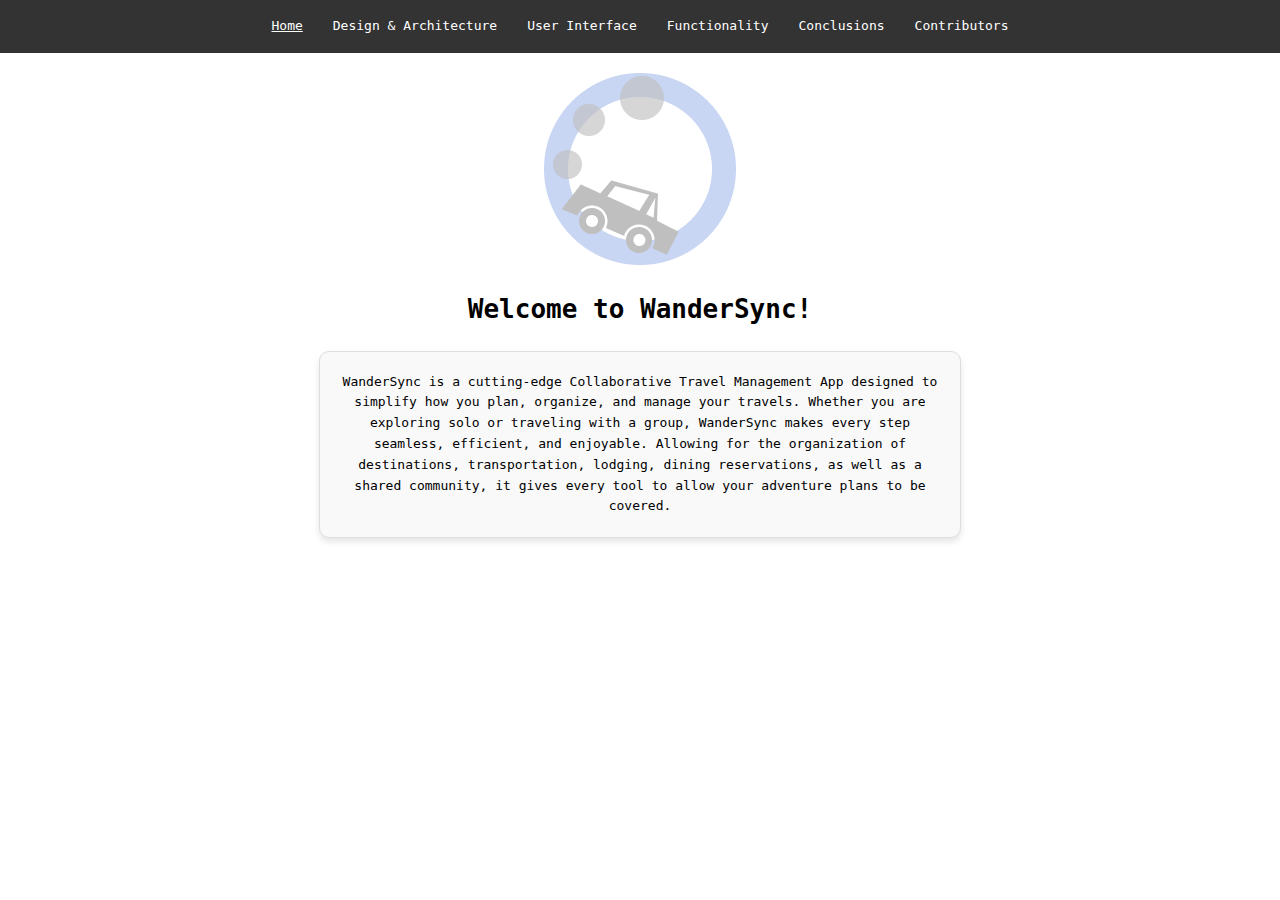
<file: index.html>
<!DOCTYPE html>
<html lang="en">
<head>
  <meta charset="UTF-8">
  <meta name="viewport" content="width=device-width, initial-scale=1.0">
  <title>Project Overview</title>
  <link rel="stylesheet" href="styles.css">
</head>
<body>
  <header>
    <nav>
      <ul>
        <li><a href="index.html" class="active">Home</a></li>
        <li><a href="design.html">Design & Architecture</a></li>
        <li><a href="ui.html">User Interface</a></li>
        <li><a href="functionality.html">Functionality</a></li>
        <li><a href="conclusions.html">Conclusions</a></li>
        <li><a href="contributors.html">Contributors</a></li>
      </ul>
    </nav>
  </header>
  <main>
    <div class="image-container">
      <img src="Frame 2.png" alt="Travel Management Concept" class="front-page-image">
    </div>
    <h1>Welcome to WanderSync!</h1>
    <div class="intro-box">
      <p>
        WanderSync is a cutting-edge Collaborative Travel Management App designed to simplify how you plan, organize, and manage your travels. Whether you are exploring solo or traveling with a group, WanderSync makes every step seamless, efficient, and enjoyable. Allowing for the organization of destinations, transportation, lodging, dining reservations, as well as a shared community, it gives every tool to allow your adventure plans to be covered.
      </p>
    </div>
  </main>
  
</body>
</html>
</file>
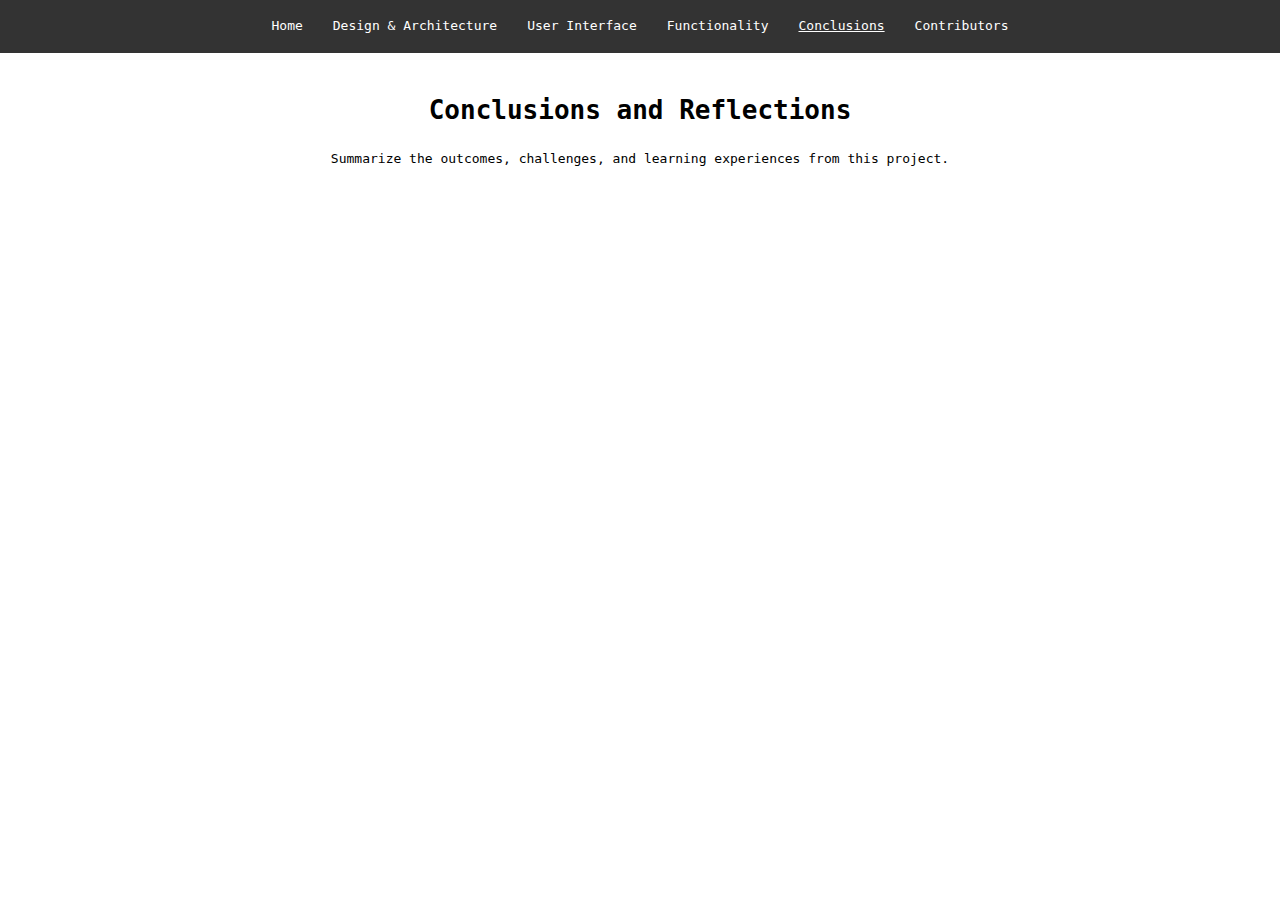
<file: conclusions.html>
<!DOCTYPE html>
<html lang="en">
<head>
  <meta charset="UTF-8">
  <meta name="viewport" content="width=device-width, initial-scale=1.0">
  <title>Conclusions</title>
  <link rel="stylesheet" href="styles.css">
</head>
<body>
  <header>
    <nav>
      <ul>
        <li><a href="index.html">Home</a></li>
        <li><a href="design.html">Design & Architecture</a></li>
        <li><a href="ui.html">User Interface</a></li>
        <li><a href="functionality.html">Functionality</a></li>
        <li><a href="conclusions.html" class ="active">Conclusions</a></li>
        <li><a href="contributors.html">Contributors</a></li>
      </ul>
    </nav>
  </header>
  <main>
    <h1>Conclusions and Reflections</h1>
    <p>Summarize the outcomes, challenges, and learning experiences from this project.</p>
  </main>
</body>
</html>
</file>
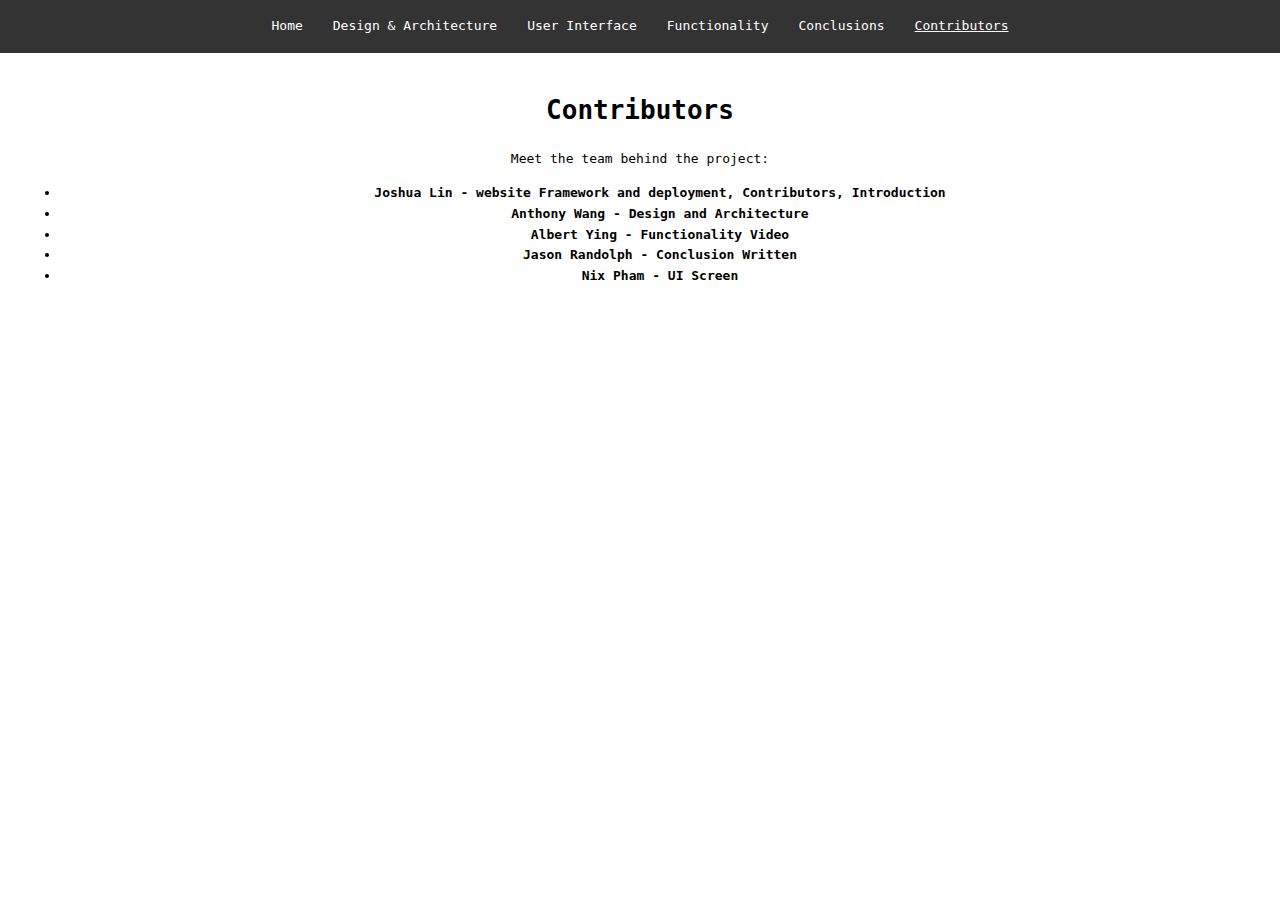
<file: contributors.html>
<!DOCTYPE html>
<html lang="en">
<head>
  <meta charset="UTF-8">
  <meta name="viewport" content="width=device-width, initial-scale=1.0">
  <title>Contributors</title>
  <link rel="stylesheet" href="styles.css">
</head>
<body>
  <header>
    <nav>
      <ul>
        <li><a href="index.html">Home</a></li>
        <li><a href="design.html">Design & Architecture</a></li>
        <li><a href="ui.html">User Interface</a></li>
        <li><a href="functionality.html">Functionality</a></li>
        <li><a href="conclusions.html">Conclusions</a></li>
        <li><a href="contributors.html" class="active">Contributors</a></li>
      </ul>
    </nav>
  </header>
  <main>
    <h1>Contributors</h1>
    <p>Meet the team behind the project:</p>
    <ul>
      <li><strong>Joshua Lin - website Framework and deployment, Contributors, Introduction</strong></li>
      <li><strong>Anthony Wang - Design and Architecture </strong></li>
      <li><strong>Albert Ying - Functionality Video</strong></li>
      <li><strong>Jason Randolph - Conclusion Written </strong></li>
      <li><strong>Nix Pham - UI Screen</strong></li>
    </ul>
  </main>
</body>
</html>
</file>
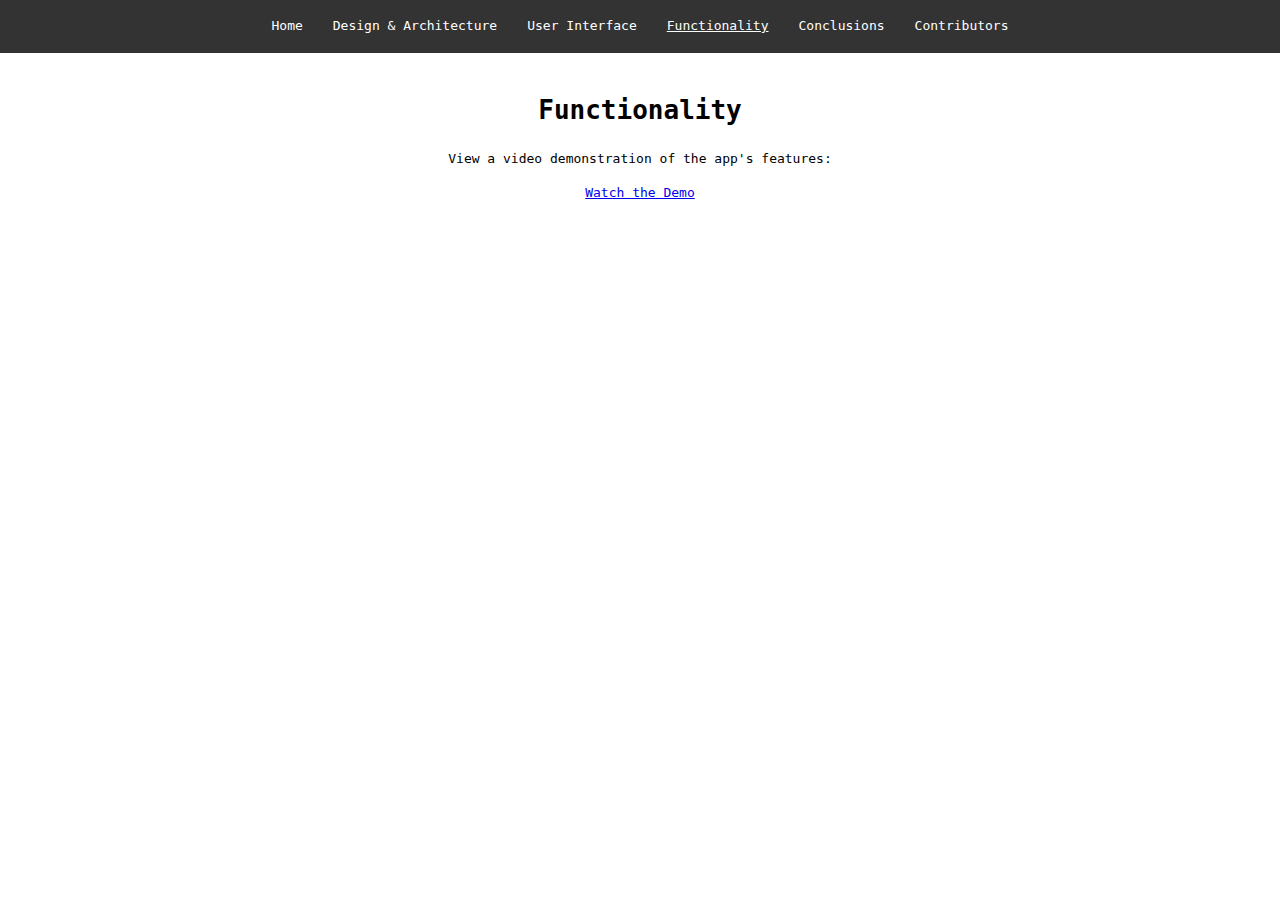
<file: functionality.html>
<!DOCTYPE html>
<html lang="en">
<head>
  <meta charset="UTF-8">
  <meta name="viewport" content="width=device-width, initial-scale=1.0">
  <title>Functionality</title>
  <link rel="stylesheet" href="styles.css">
</head>
<body>
  <header>
    <nav>
      <ul>
        <li><a href="index.html">Home</a></li>
        <li><a href="design.html">Design & Architecture</a></li>
        <li><a href="ui.html">User Interface</a></li>
        <li><a href="functionality.html" class="active">Functionality</a></li>
        <li><a href="conclusions.html">Conclusions</a></li>
        <li><a href="contributors.html">Contributors</a></li>
      </ul>
    </nav>
  </header>
  <main>
    <h1>Functionality</h1>
    <p>View a video demonstration of the app's features:</p>
    <a href="https://www.youtube.com/watch?v=654J2EXN1Lo&ab_channel=AlbertYing" target="_blank">Watch the Demo</a>
  </main>
</body>
</html>
</file>
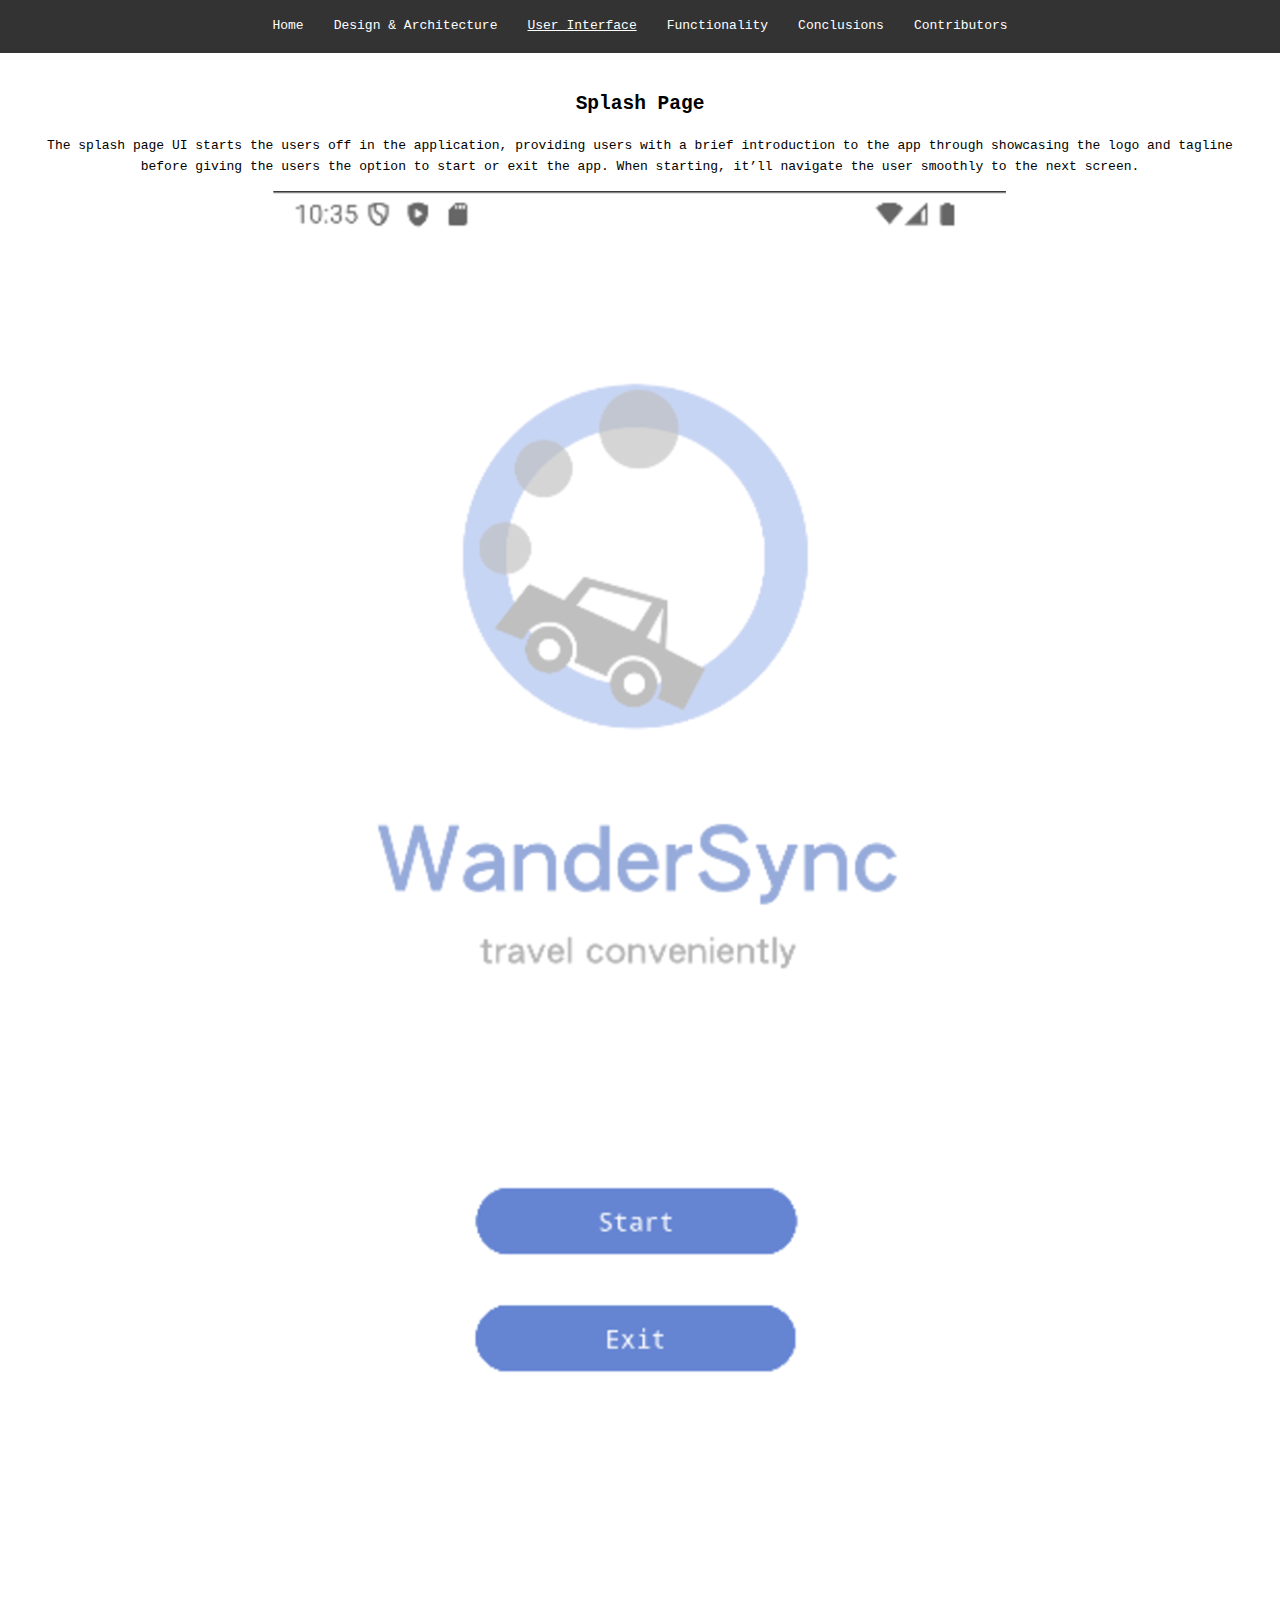
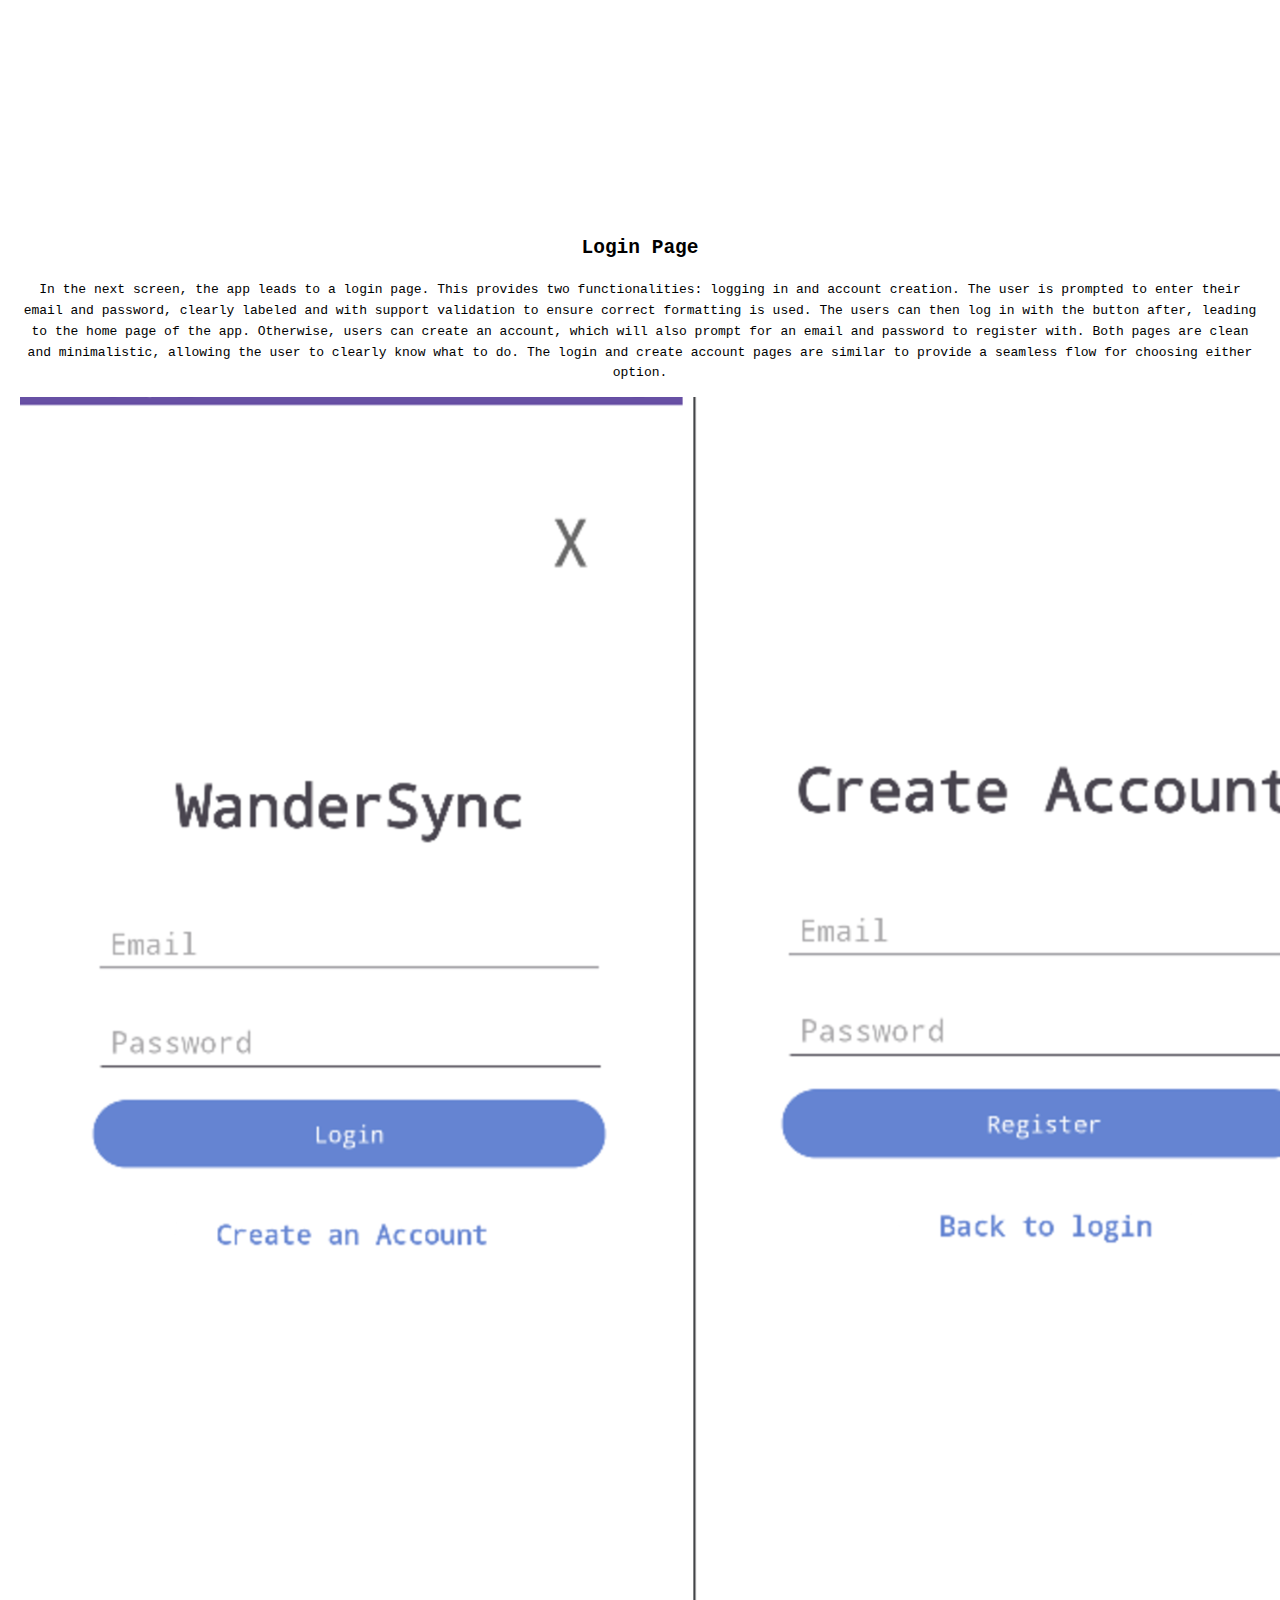
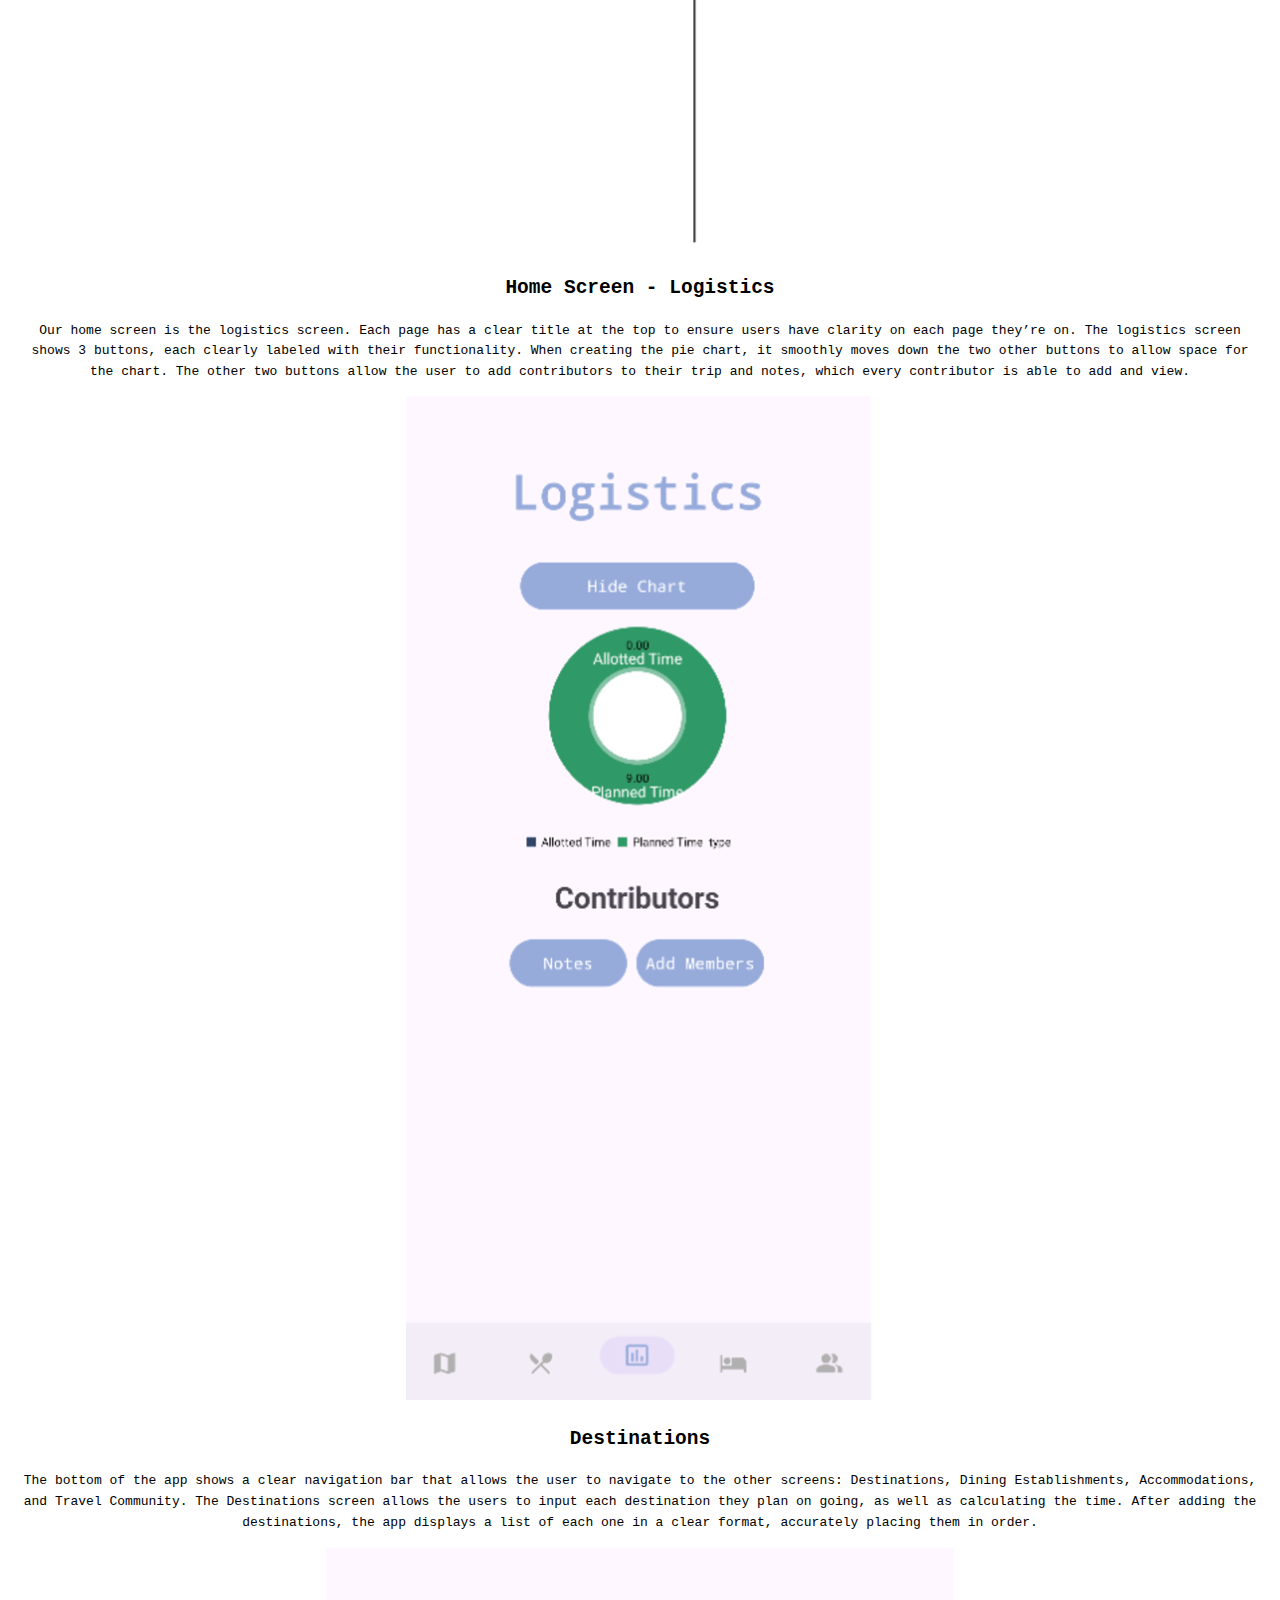
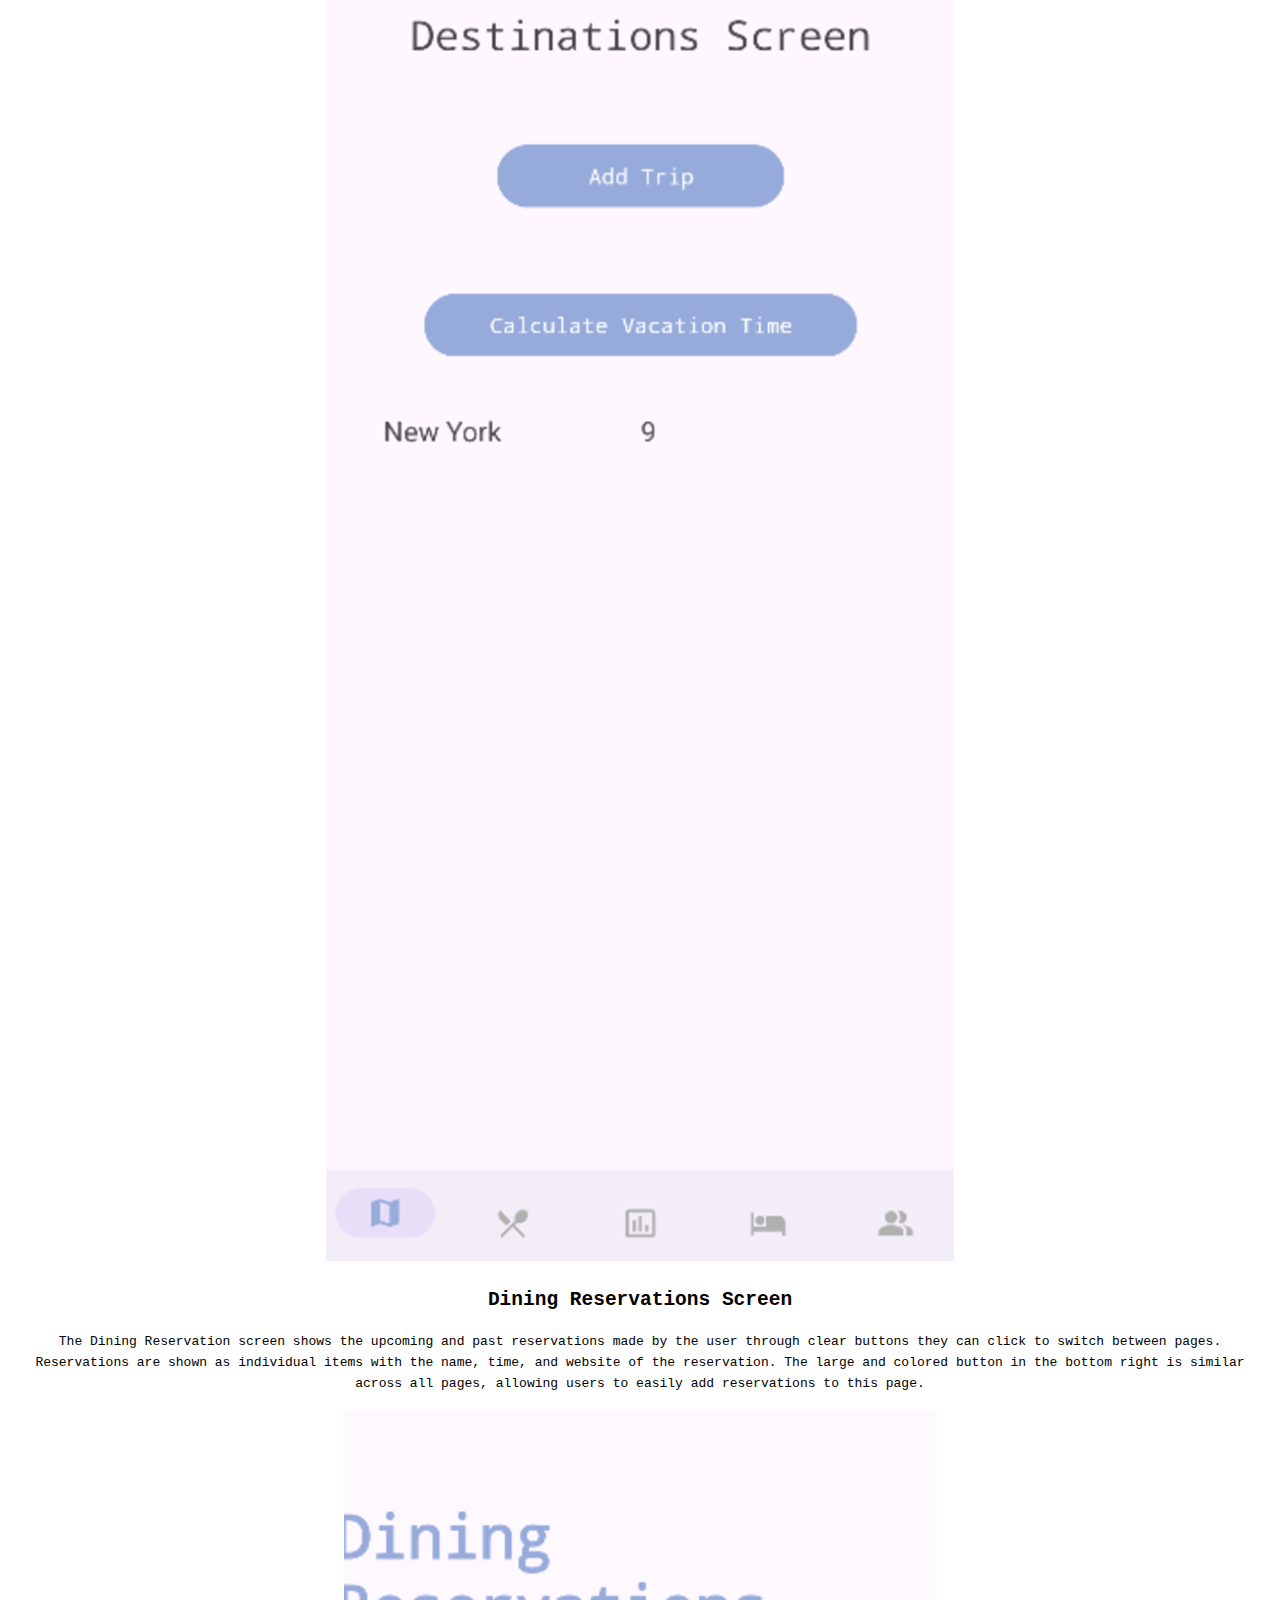
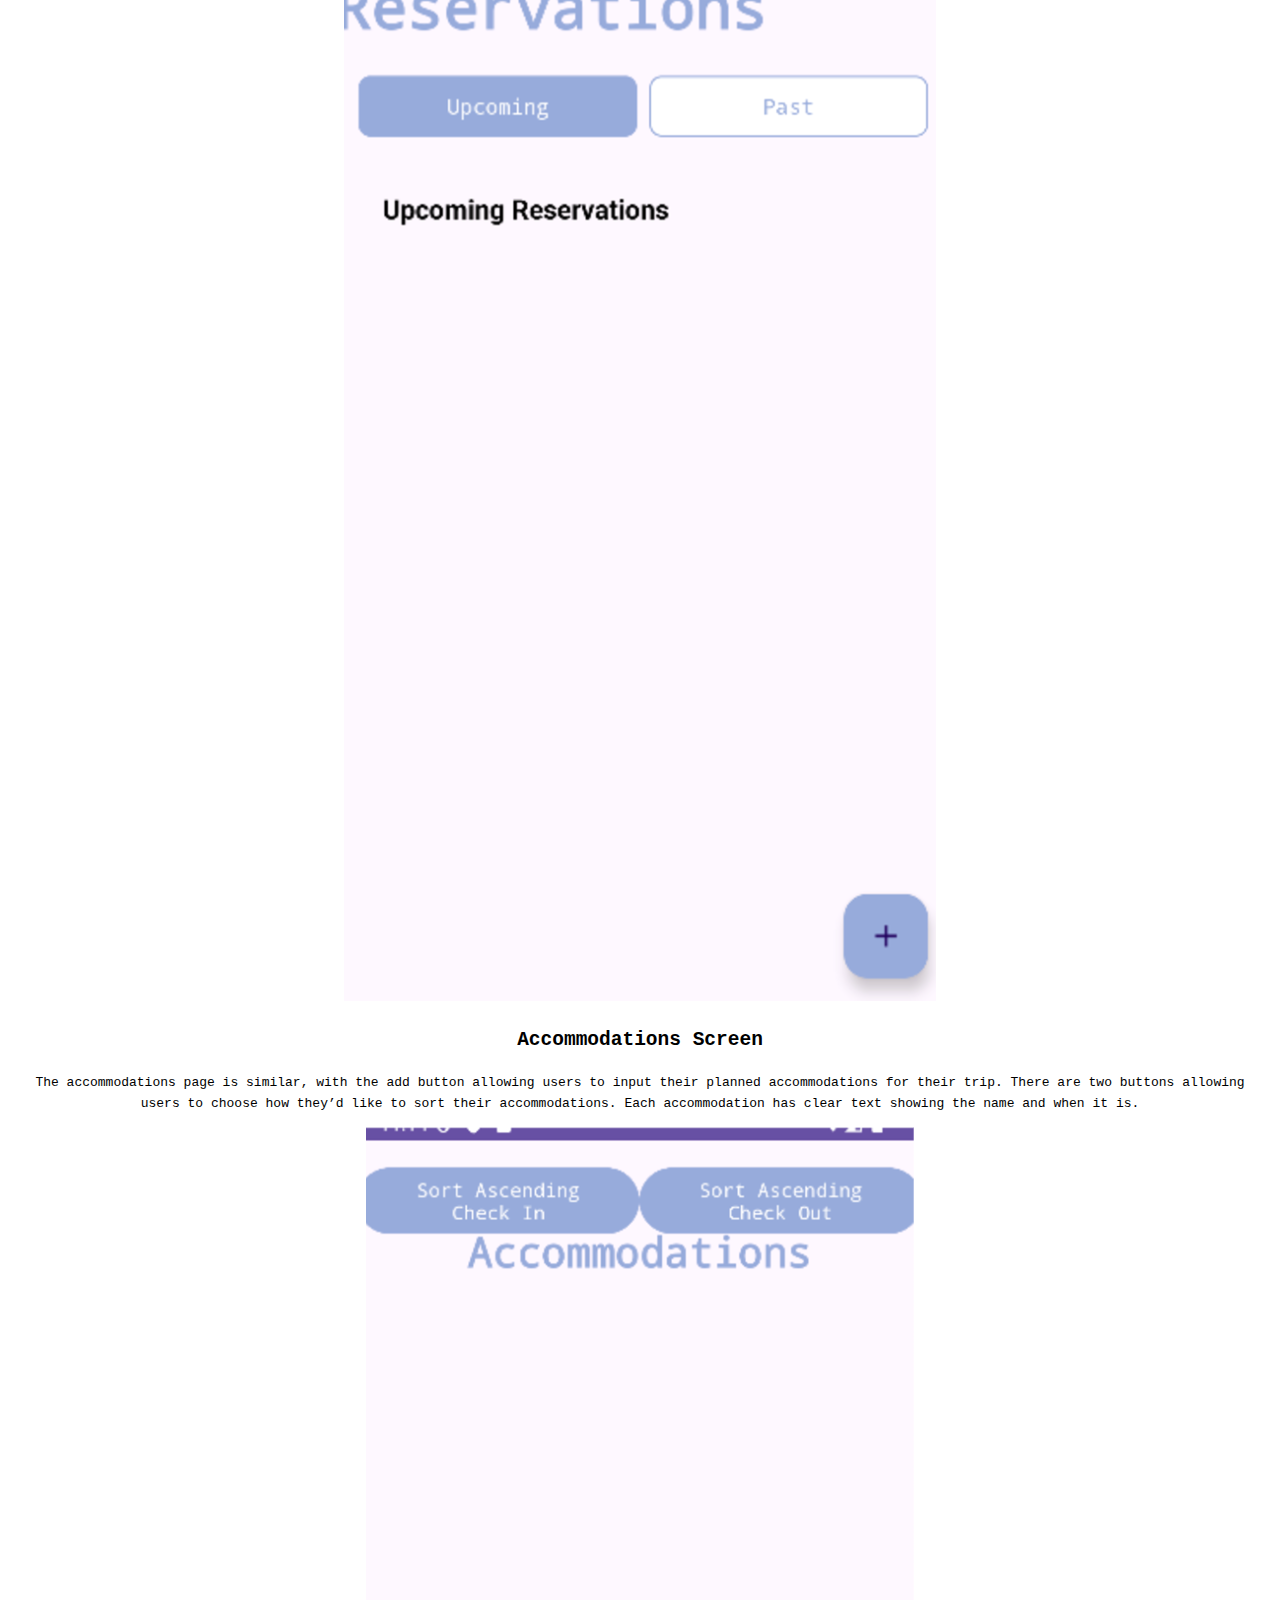
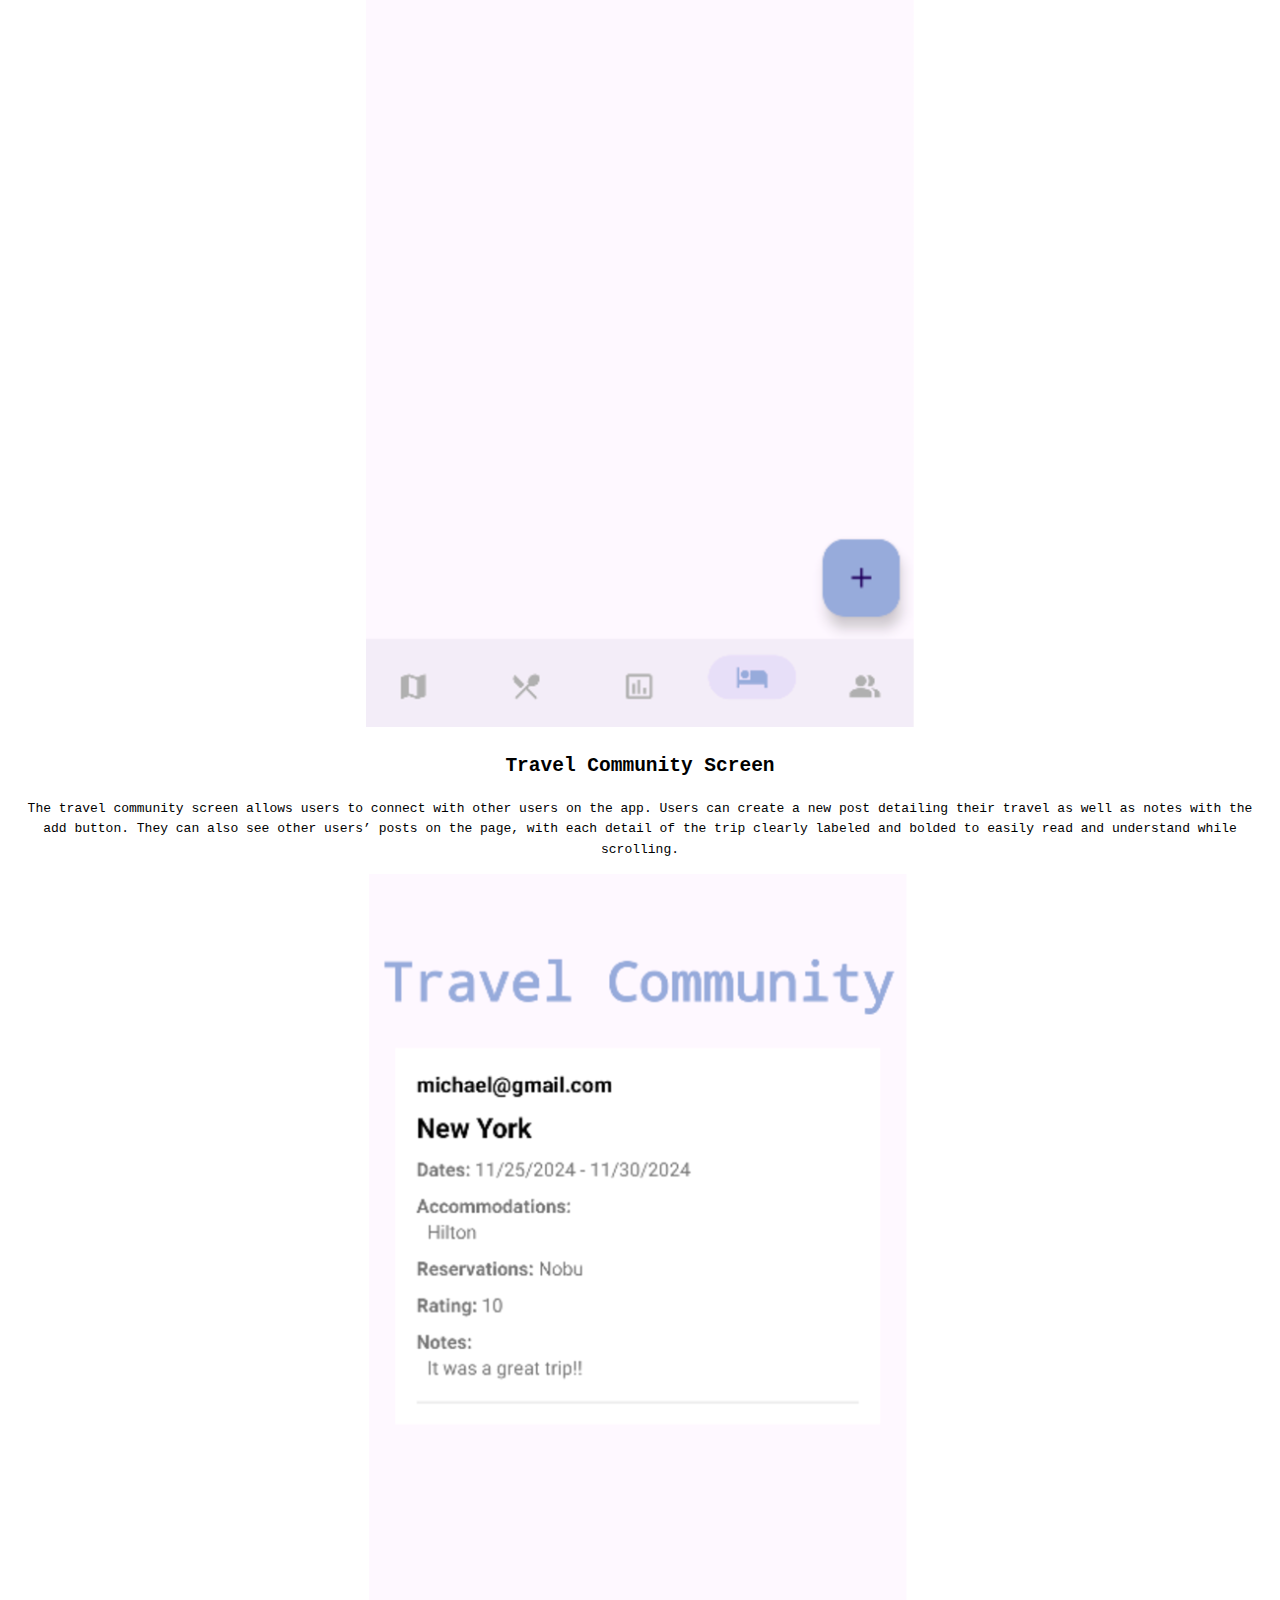
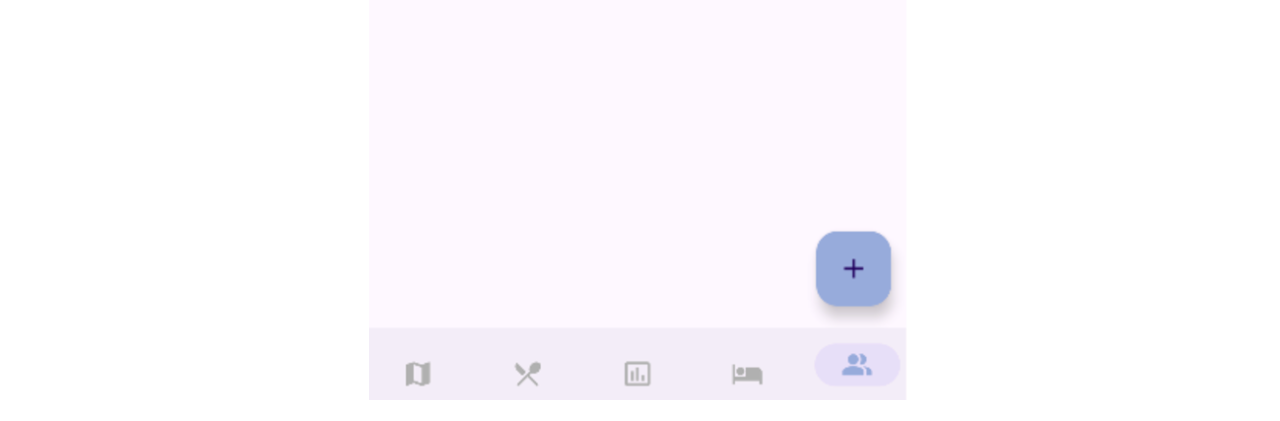
<file: ui.html>
<!DOCTYPE html>
<html lang="en">
<head>
  <meta charset="UTF-8">
  <meta name="viewport" content="width=device-width, initial-scale=1.0">
  <title>User Interface</title>
  <link rel="stylesheet" href="styles.css">
</head>
<body>
  <header>
    <nav>
      <ul>
        <li><a href="index.html">Home</a></li>
        <li><a href="design.html">Design & Architecture</a></li>
        <li><a href="ui.html" class="active">User Interface</a></li>
        <li><a href="functionality.html">Functionality</a></li>
        <li><a href="conclusions.html">Conclusions</a></li>
        <li><a href="contributors.html">Contributors</a></li>
      </ul>
    </nav>
  </header>
  <main>
    <div class="content">
      <h2>Splash Page</h2>
      <p>The splash page UI starts the users off in the application, providing users with a brief introduction to the app through showcasing the logo and tagline before giving the users the option to start or exit the app. When starting, it’ll navigate the user smoothly to the next screen.</p>
      <div class="image-placeholder">
        <img src="WSSplash.png" alt="Splash Page">
      </div>

      <h2>Login Page</h2>
      <p>In the next screen, the app leads to a login page. This provides two functionalities: logging in and account creation. The user is prompted to enter their email and password, clearly labeled and with support validation to ensure correct formatting is used. The users can then log in with the button after, leading to the home page of the app. Otherwise, users can create an account, which will also prompt for an email and password to register with. Both pages are clean and minimalistic, allowing the user to clearly know what to do. The login and create account pages are similar to provide a seamless flow for choosing either option.</p>
      <div class="image-placeholder">
        <img src="WSLoginregister.png" alt="Login and Registration Page">
      </div>

      <h2>Home Screen - Logistics</h2>
      <p>Our home screen is the logistics screen. Each page has a clear title at the top to ensure users have clarity on each page they’re on. The logistics screen shows 3 buttons, each clearly labeled with their functionality. When creating the pie chart, it smoothly moves down the two other buttons to allow space for the chart. The other two buttons allow the user to add contributors to their trip and notes, which every contributor is able to add and view.</p>
      <div class="image-placeholder">
        <img src="WSLogistics.png" alt="Logistics Screen">
      </div>

      <h2>Destinations</h2>
      <p>The bottom of the app shows a clear navigation bar that allows the user to navigate to the other screens: Destinations, Dining Establishments, Accommodations, and Travel Community. The Destinations screen allows the users to input each destination they plan on going, as well as calculating the time. After adding the destinations, the app displays a list of each one in a clear format, accurately placing them in order.</p>
      <div class="image-placeholder">
        <img src="WSDestinations.png" alt="Navigation Bar">
      </div>

      <h2>Dining Reservations Screen</h2>
      <p>The Dining Reservation screen shows the upcoming and past reservations made by the user through clear buttons they can click to switch between pages. Reservations are shown as individual items with the name, time, and website of the reservation. The large and colored button in the bottom right is similar across all pages, allowing users to easily add reservations to this page.</p>
      <div class="image-placeholder">
        <img src="WSDining.png" alt="Dining Reservations Screen">
      </div>

      <h2>Accommodations Screen</h2>
      <p>The accommodations page is similar, with the add button allowing users to input their planned accommodations for their trip. There are two buttons allowing users to choose how they’d like to sort their accommodations. Each accommodation has clear text showing the name and when it is.</p>
      <div class="image-placeholder">
        <img src="WSAccomodations.png" alt="Accommodations Screen">
      </div>

      <h2>Travel Community Screen</h2>
      <p>The travel community screen allows users to connect with other users on the app. Users can create a new post detailing their travel as well as notes with the add button. They can also see other users’ posts on the page, with each detail of the trip clearly labeled and bolded to easily read and understand while scrolling.</p>
      <div class="image-placeholder">
        <img src="WSTravelCommunity.png" alt="Travel Community Screen">
      </div>
    </div>
  </main>
</body>
</html>
</file>
<file: styles.css>
body {
    font-family: monospace;
    margin: 0;
    padding: 0;
    line-height: 1.6;
  }
  
  header {
    background: #333;
    color: #fff;
    padding: 1rem 0;
  }
  
  .intro-box {
    max-width: 600px; /* Limit the width of the box */
    margin: 20px auto; /* Center the box horizontally */
    padding: 20px; /* Add padding inside the box */
    background-color: #f9f9f9; /* Light background color to simulate a box (optional) */
    border: 1px solid #ddd; /* Optional: Add a subtle border */
    border-radius: 10px; /* Optional: Round the corners */
    text-align: center; /* Center the text inside the box */
    box-shadow: 0 4px 6px rgba(0, 0, 0, 0.1); /* Optional: Add a subtle shadow */
  }
  
  .intro-box p {
    margin: 0; /* Remove default margin from paragraph */
  }
  

  nav ul {
    list-style: none;
    display: flex;
    justify-content: center;
    margin: 0;
    padding: 0;
  }
  
  nav ul li {
    margin: 0 15px;
  }
  
  nav ul li a {
    color: #fff;
    text-decoration: none;
  }
  
  nav ul li a {
    text-decoration: none;
    color: #fff; /* Default link color */
  }
  
  nav ul li a.active {
    text-decoration: underline;
  }

  main {
    padding: 20px;
    text-align: center;
  }
</file>
